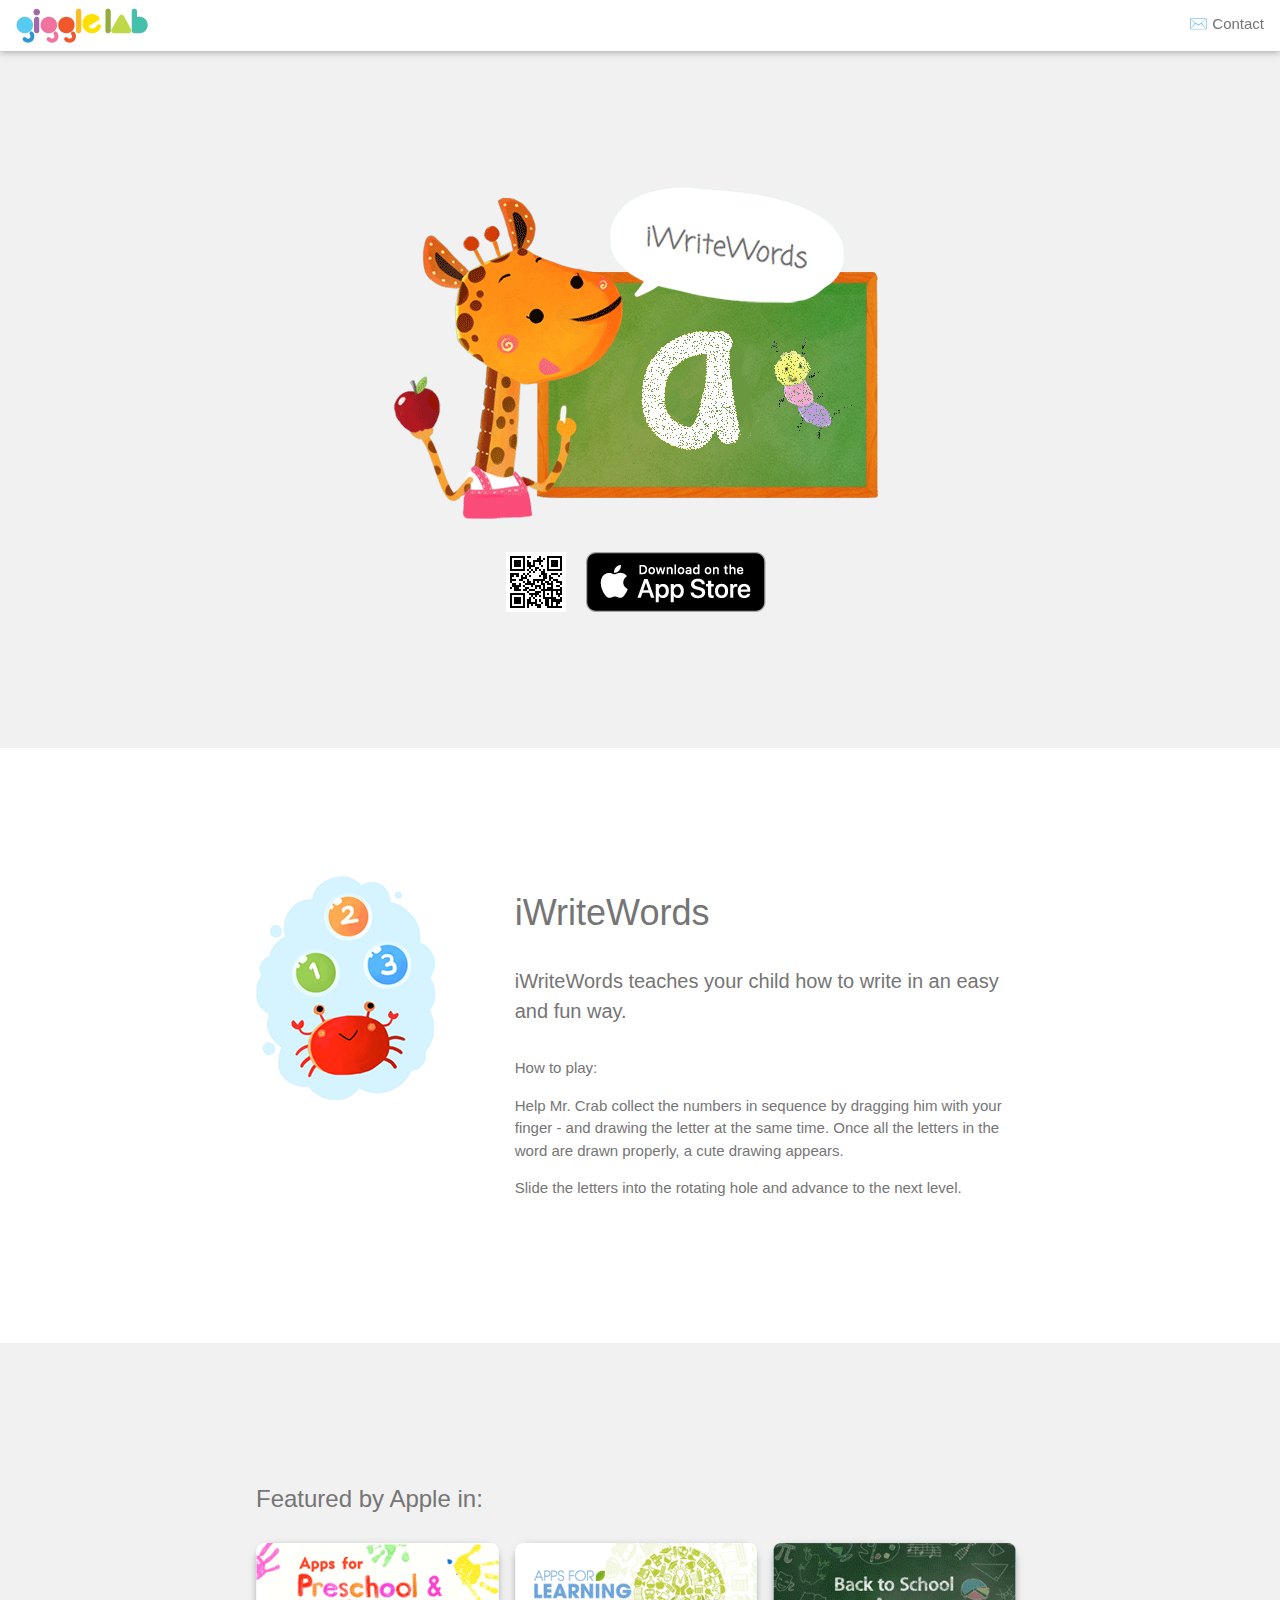
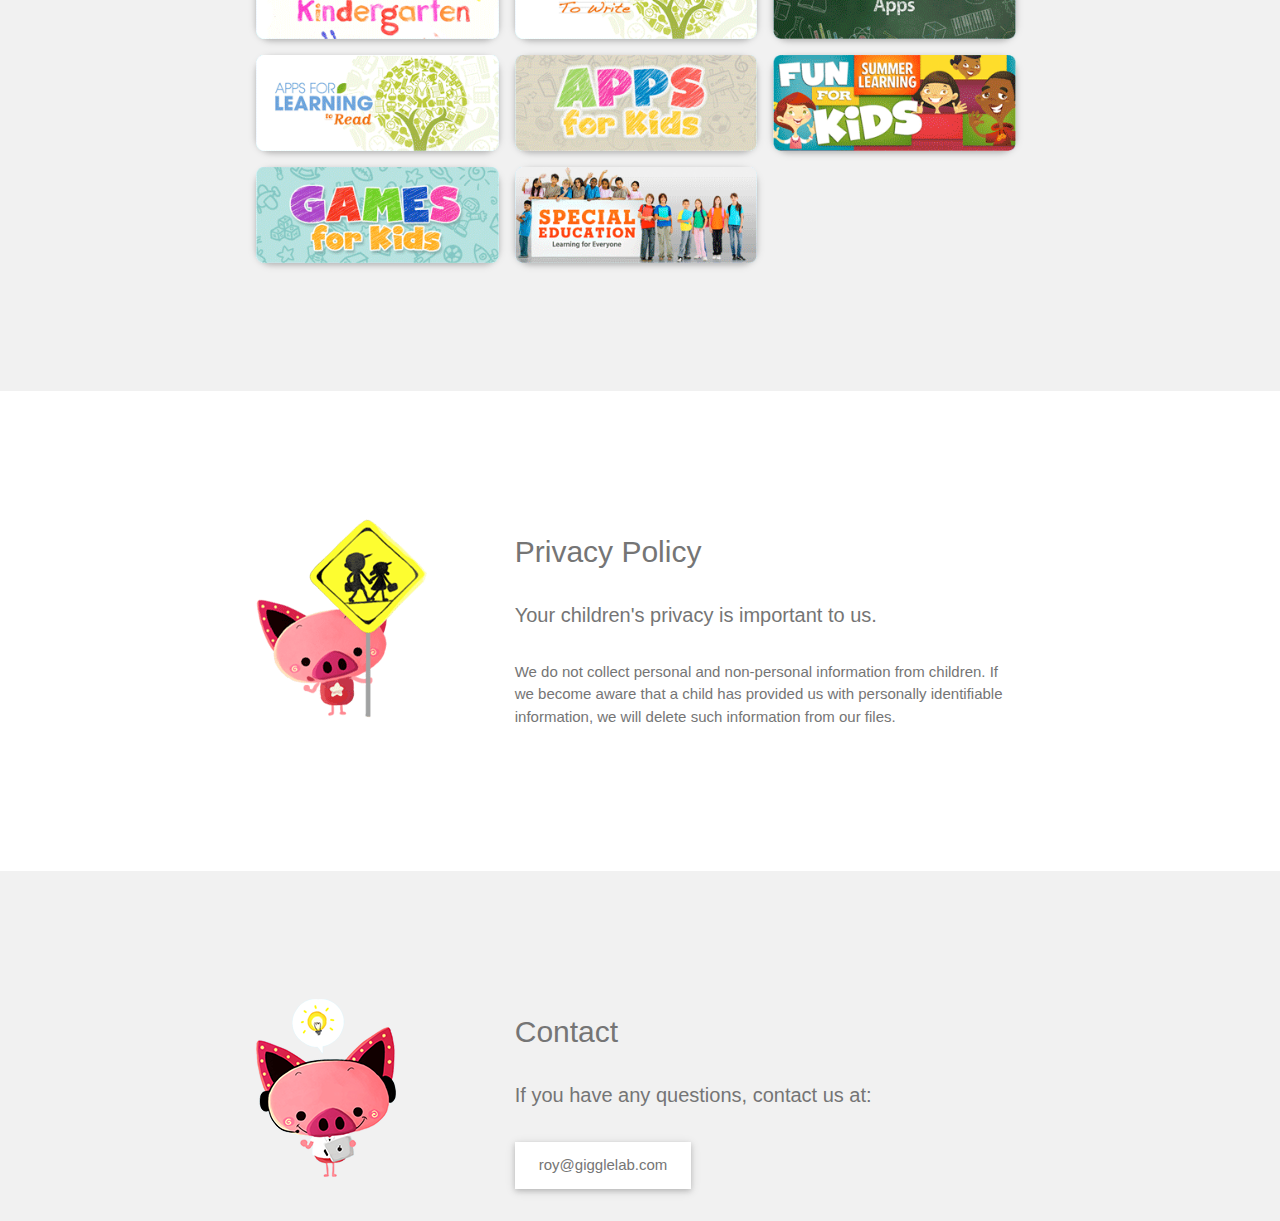
<file: index.html>
<!DOCTYPE html>
<html lang="en">
  <head>
    <title>giggle lab</title>
    <meta http-equiv="refresh" content="0; url='/iwritewords.html'">
    <meta charset="UTF-8">
    <meta name="viewport" content="width=device-width, initial-scale=1">
    <link rel="icon" type="image/x-icon" href="/img/favicon.ico">
    <link rel="icon" sizes="144x144" href="/img/favicon-144.png">
    <link rel="stylesheet" href="https://cdnjs.cloudflare.com/ajax/libs/font-awesome/4.7.0/css/font-awesome.min.css">
    <link rel="stylesheet" href="/css/w3.css">
  </head>
  <body>
    <!-- Navbar -->
    <div class="w3-top">
      <div class="w3-bar w3-white w3-card">
        <a href="/" class="w3-bar-item w3-button w3-hover-white"><img src="/img/gigglelab-logo.jpg" alt="gigglelab"></a>
      </div>
    </div>

    <!-- Content -->
    <div class="w3-container w3-light-grey" style="padding:128px 16px;">
      <div class="w3-content" style="max-width: 580px;">
        <div class="w3-row-padding vertical-align-center">
          <p>Please follow <a href="/iwritewords.html">this link</a>.</p>
        </div>
      </div>
    </div>
  </body>
</html>
</file>
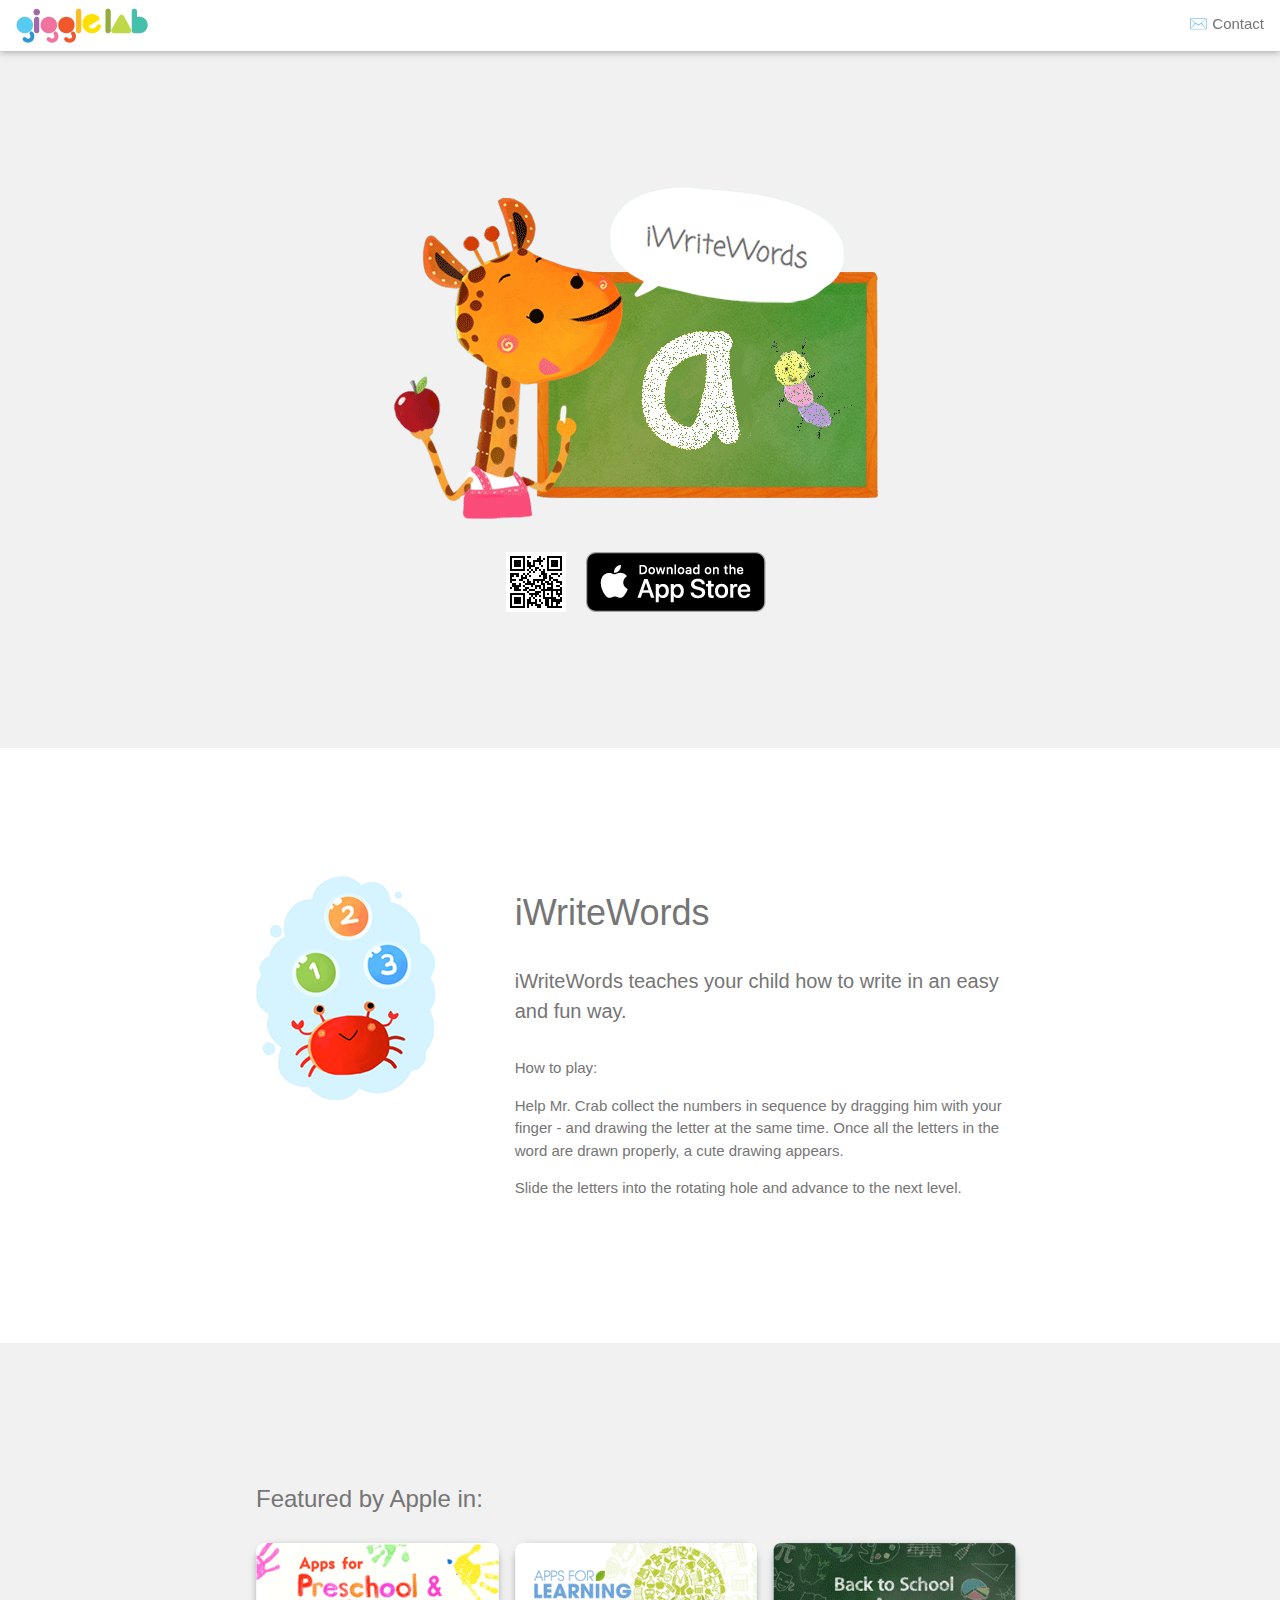
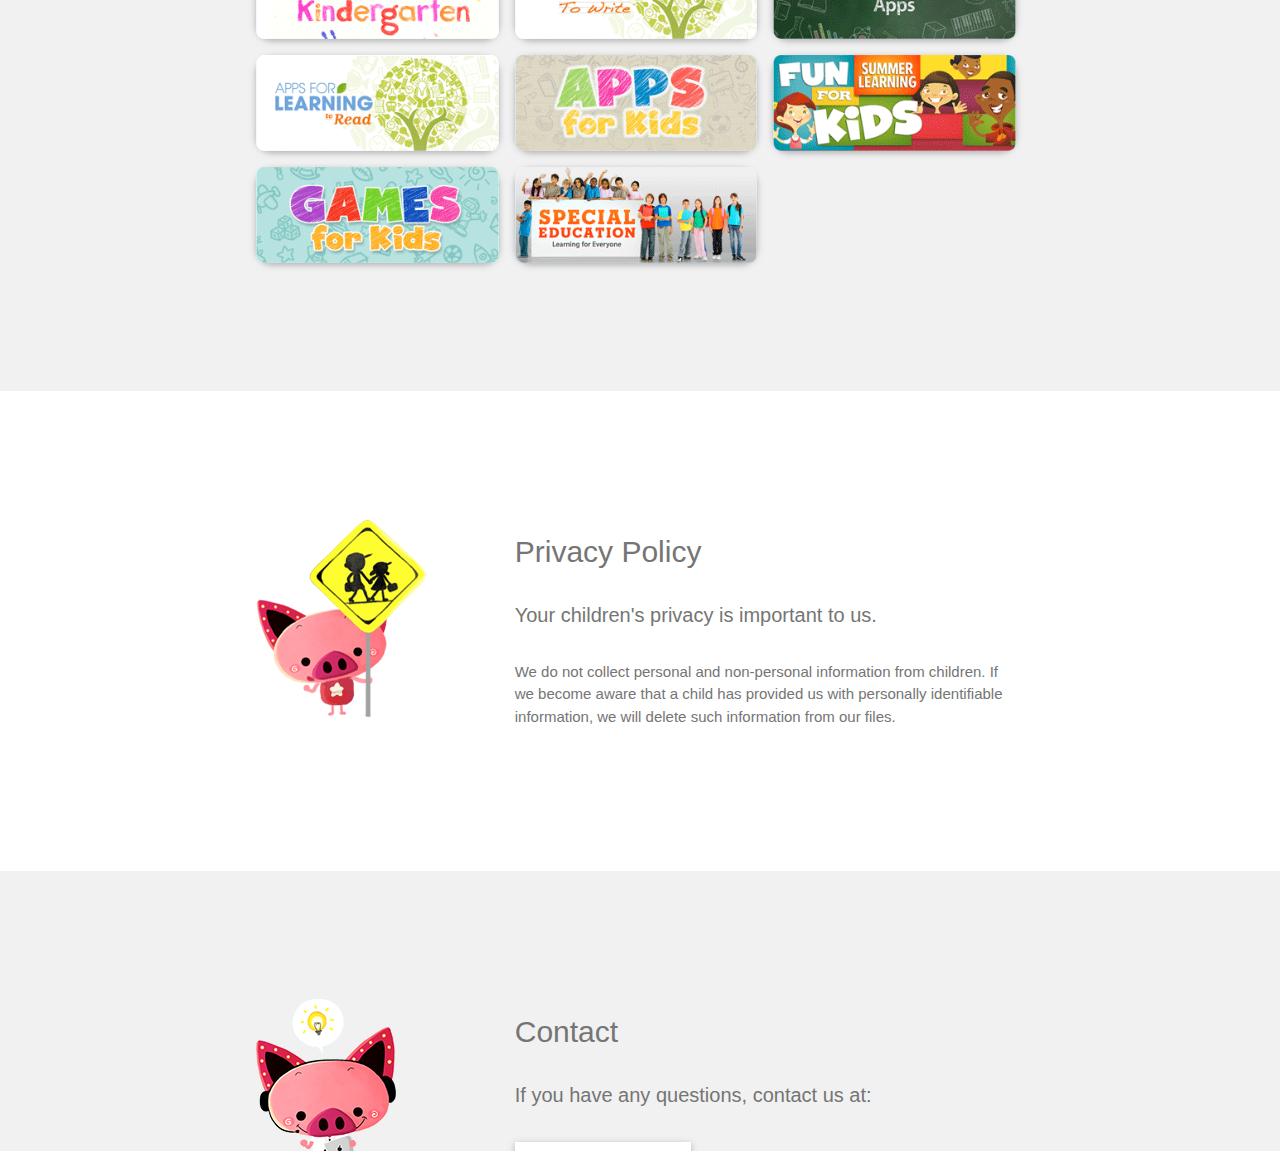
<file: iwritewords/index.html>
<!DOCTYPE html>
<html lang="en">
  <head>
    <title>iWriteWords</title>
    <meta http-equiv="refresh" content="0; url='/iwritewords.html'">
    <meta charset="UTF-8">
    <meta name="viewport" content="width=device-width, initial-scale=1">
    <link rel="apple-touch-icon" sizes="180x180" href="/apple-touch-icon.png">
    <link rel="icon" type="image/png" sizes="32x32" href="/favicon-32x32.png">
    <link rel="icon" type="image/png" sizes="16x16" href="/favicon-16x16.png">
    <link rel="manifest" href="/site.webmanifest">
    <link rel="mask-icon" href="/safari-pinned-tab.svg" color="#5bbad5">
    <meta name="msapplication-TileColor" content="#2d89ef">
    <meta name="theme-color" content="#ffffff">
    <link rel="stylesheet" href="/css/w3.css">
  </head>
  <body>
    <!-- Navbar -->
    <div class="w3-top">
      <div class="w3-bar w3-white w3-card">
        <a href="/" class="w3-bar-item w3-button w3-hover-white"><img src="/img/gigglelab-logo.png" alt="gigglelab"></a>
      </div>
    </div>

    <!-- Content -->
    <div class="w3-container w3-light-grey" style="padding:128px 16px;">
      <div class="w3-content" style="max-width: 580px;">
        <div class="w3-row-padding vertical-align-center">
          <h1 class="w3-text-grey">Please follow <a href="/iwritewords.html">this link</a>.</h1>
        </div>
      </div>
    </div>
  </body>
</html>
</file>
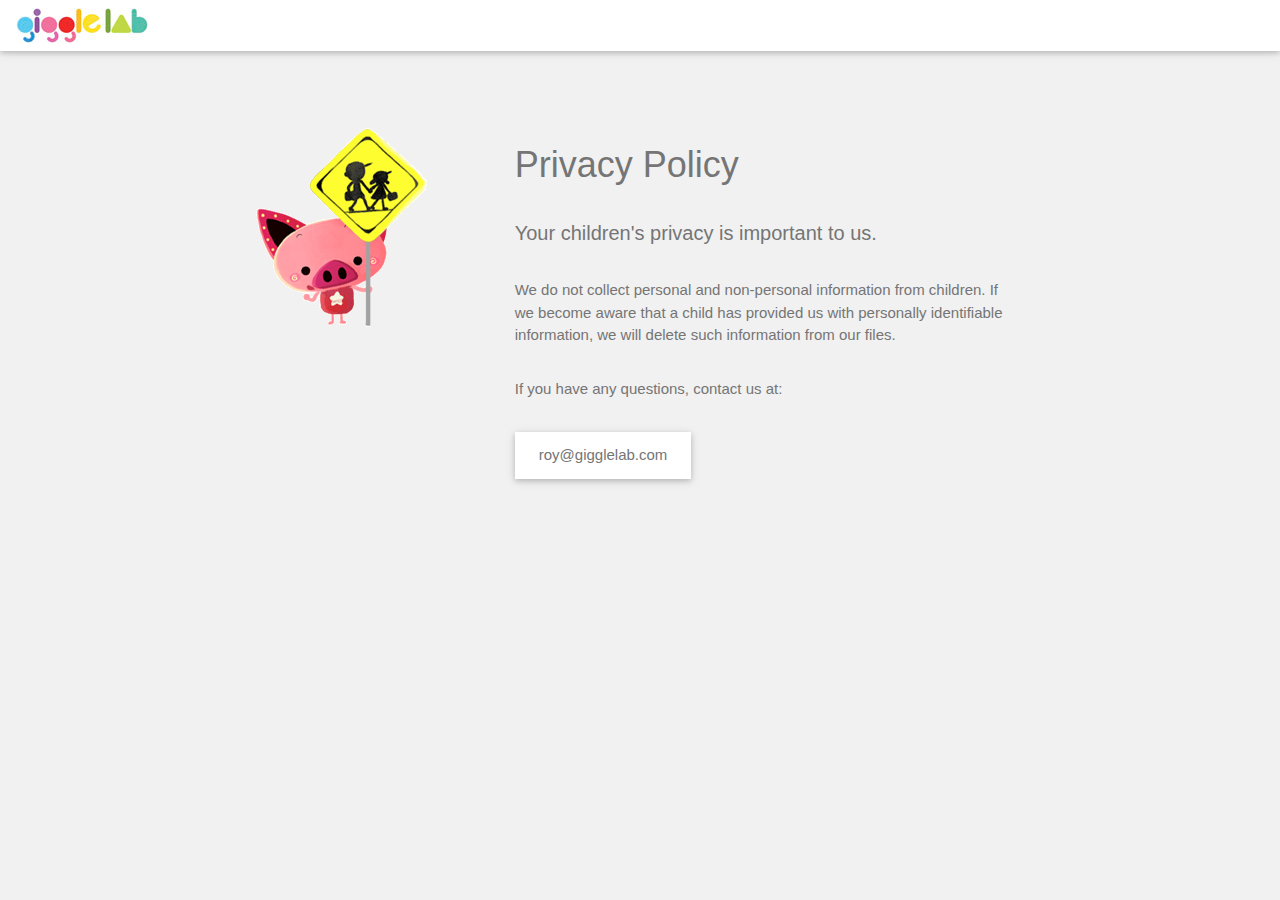
<file: privacypolicy/index.html>
<!DOCTYPE html>
<html lang="en">
  <head>
    <title>Privacy Policy</title>
    <meta http-equiv="refresh" content="0; url='/privacypolicy.html'">
    <meta charset="UTF-8">
    <meta name="viewport" content="width=device-width, initial-scale=1">
    <link rel="icon" type="image/x-icon" href="/img/favicon.ico">
    <link rel="icon" sizes="144x144" href="/img/favicon-144.png">
    <link rel="stylesheet" href="https://cdnjs.cloudflare.com/ajax/libs/font-awesome/4.7.0/css/font-awesome.min.css">
    <link rel="stylesheet" href="/css/w3.css">
  </head>
  <body>
    <!-- Navbar -->
    <div class="w3-top">
      <div class="w3-bar w3-white w3-card">
        <a href="/" class="w3-bar-item w3-button w3-hover-white"><img src="/img/gigglelab-logo.jpg" alt="gigglelab"></a>
      </div>
    </div>

    <!-- Content -->
    <div class="w3-container w3-light-grey" style="padding:128px 16px;">
      <div class="w3-content" style="max-width: 580px;">
        <div class="w3-row-padding vertical-align-center">
          <p>Please follow <a href="/privacypolicy.html">this link</a>.</p>
        </div>
      </div>
    </div>
  </body>
</html>
</file>
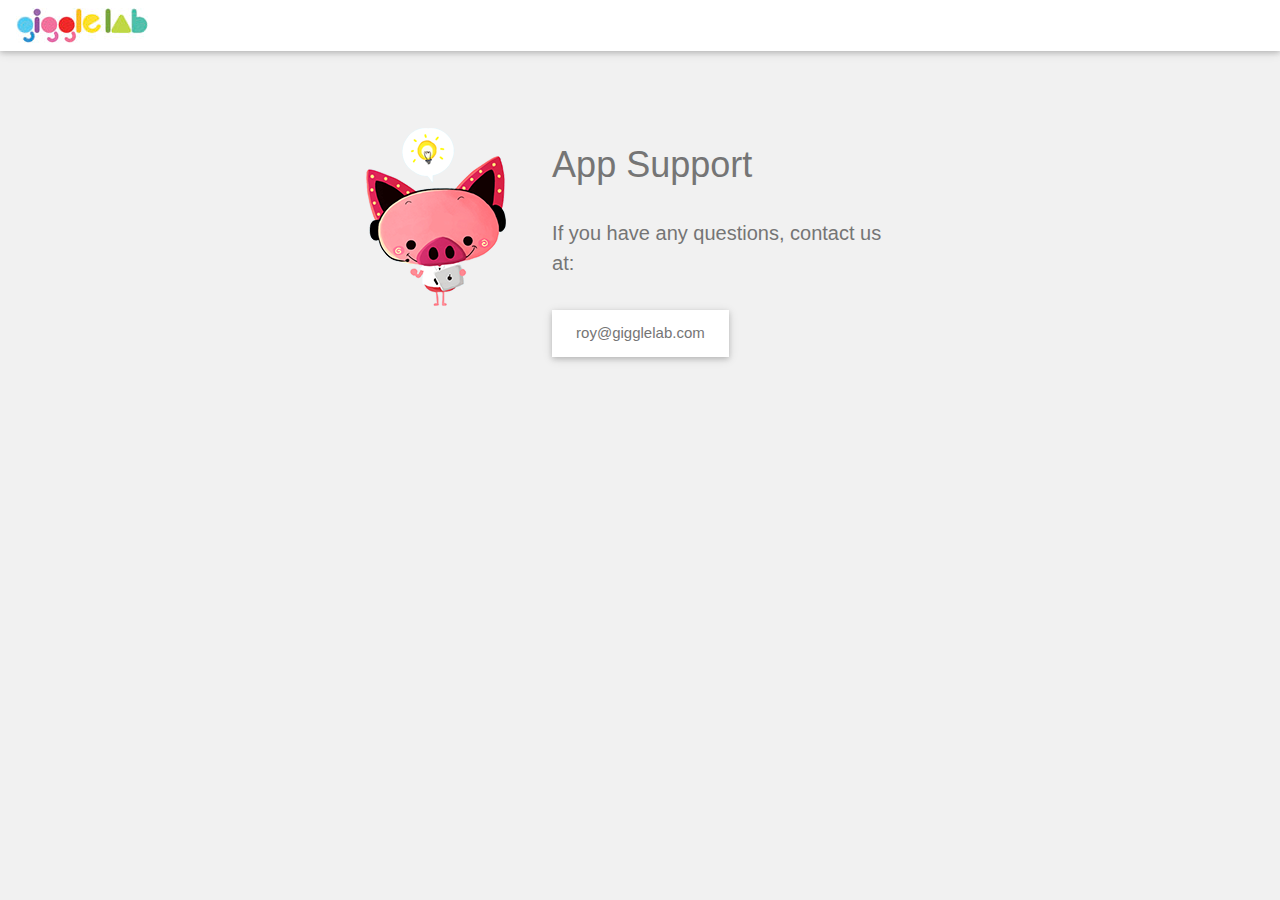
<file: support/index.html>
<!DOCTYPE html>
<html lang="en">
  <head>
    <title>App Support</title>
    <meta http-equiv="refresh" content="0; url='/support.html'">
    <meta charset="UTF-8">
    <meta name="viewport" content="width=device-width, initial-scale=1">
    <link rel="icon" type="image/x-icon" href="/img/favicon.ico">
    <link rel="icon" sizes="144x144" href="/img/favicon-144.png">
    <link rel="stylesheet" href="https://cdnjs.cloudflare.com/ajax/libs/font-awesome/4.7.0/css/font-awesome.min.css">
    <link rel="stylesheet" href="/css/w3.css">
  </head>
  <body>
    <!-- Navbar -->
    <div class="w3-top">
      <div class="w3-bar w3-white w3-card">
        <a href="/" class="w3-bar-item w3-button w3-hover-white"><img src="/img/gigglelab-logo.jpg" alt="gigglelab"></a>
      </div>
    </div>

    <!-- Content -->
    <div class="w3-container w3-light-grey" style="padding:128px 16px;">
      <div class="w3-content" style="max-width: 580px;">
        <div class="w3-row-padding vertical-align-center">
          <p>Please follow <a href="/support.html">this link</a>.</p>
        </div>
      </div>
    </div>
  </body>
</html>
</file>
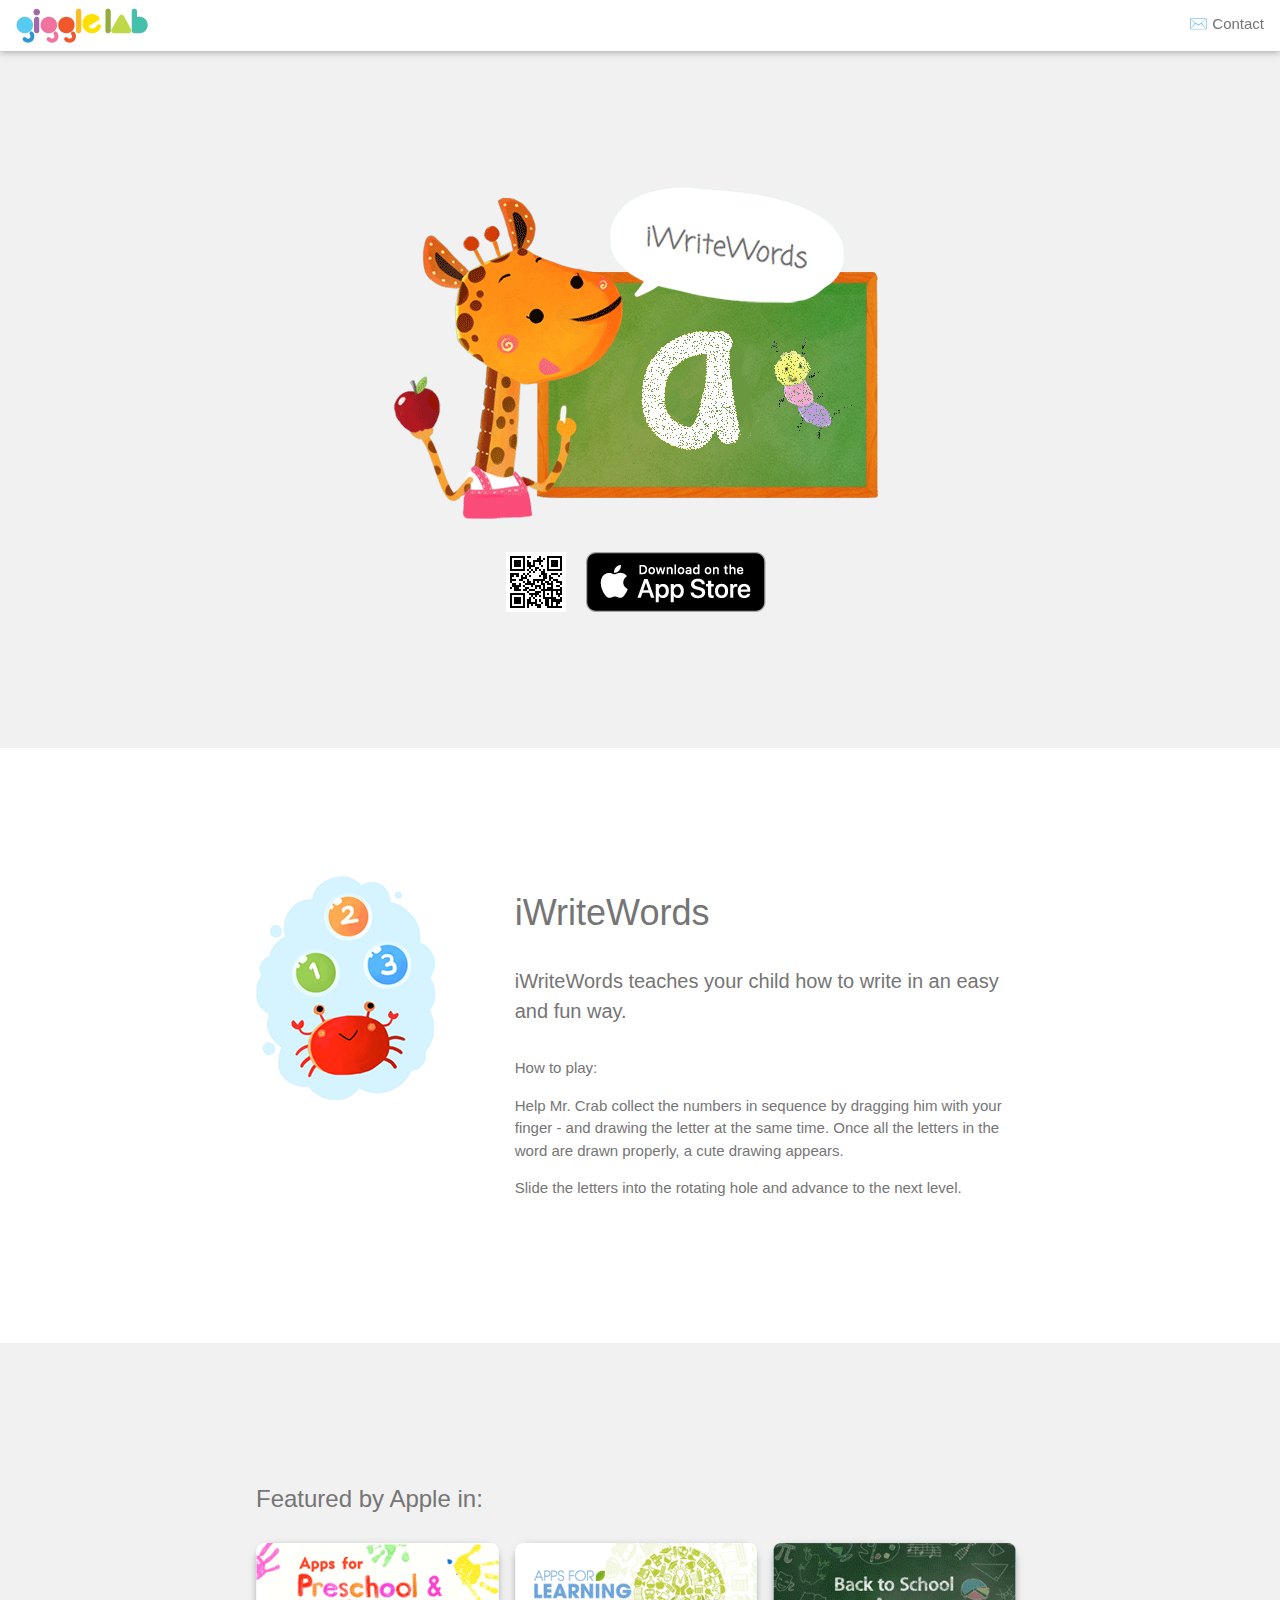
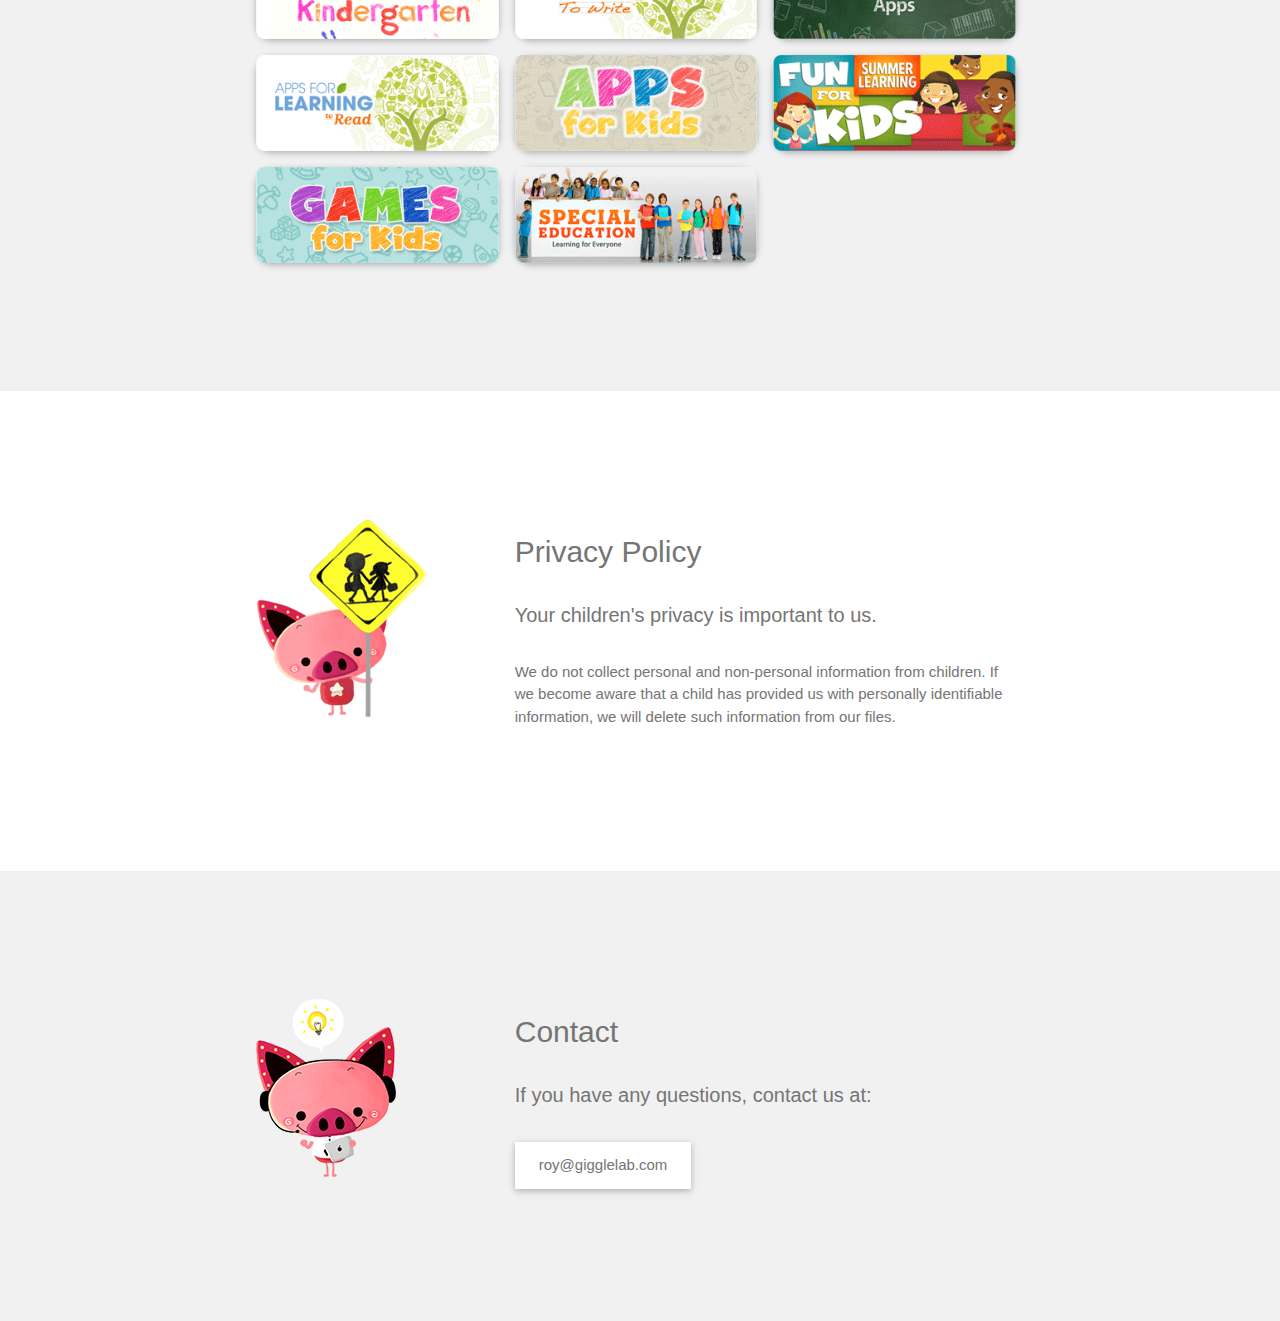
<file: iwritewords.html>
<!DOCTYPE html>
<html lang="en">
  <head>
    <title>iWriteWords</title>
    <meta charset="UTF-8">
    <meta name="viewport" content="width=device-width, initial-scale=1">
    <link rel="apple-touch-icon" sizes="180x180" href="/apple-touch-icon.png">
    <link rel="icon" type="image/png" sizes="32x32" href="/favicon-32x32.png">
    <link rel="icon" type="image/png" sizes="16x16" href="/favicon-16x16.png">
    <link rel="manifest" href="/site.webmanifest">
    <link rel="mask-icon" href="/safari-pinned-tab.svg" color="#5bbad5">
    <meta name="msapplication-TileColor" content="#2d89ef">
    <meta name="theme-color" content="#ffffff">
    <link rel="stylesheet" href="/css/w3.css">
  </head>
  <body>

    <!-- Navbar -->
    <div class="w3-top">
      <div class="w3-bar w3-white w3-card">
        <a href="/" class="w3-bar-item w3-button w3-hover-white"><img src="/img/gigglelab-logo.png" alt="gigglelab"></a>
        <div class="w3-right w3-white" style="padding:5px 0px">
          <a href="#contact" class="w3-bar-item w3-button w3-hover-white w3-text-grey">&nbsp;&#x2709;&#xFE0F;&nbsp;Contact</a>
        </div>
      </div>
    </div>

    <!-- Download on the App Store -->
    <div class="w3-container w3-light-grey" style="padding:178px 16px 128px 16px;">
      <div class="w3-content">
        <div class="w3-row-padding vertical-align-center">
          <div class="w3-col l12 m12 s12 w3-margin-bottom w3-center">
              <img src="/img/teacher.png" alt="iWriteWords" class="w3-image">
          </div>
          <div class="w3-col l12 m12 s12 w3-center">
              <a href="https://apps.apple.com/us/app/iwritewords/id307025309?itsct=apps_box_link&itscg=30200" class="w3-button w3-hover-light-grey"><img src="/img/download-black.png" alt="Download on the App Store" class="w3-image"></a>
          </div>
        </div>
      </div>
    </div>

    <!-- How to Play -->
    <div class="w3-container w3-white" style="padding:128px 16px;">
      <div class="w3-content">
        <div class="w3-row-padding vertical-align-center">
          <div class="w3-col l4 m4 s12 w3-margin-bottom">
            <img src="/img/crab.png" alt="how to play" class="w3-image">
          </div>
          <div class="w3-col l8 m8 s12">
            <h1 class="w3-text-grey">iWriteWords</h1>
            <h4 class="w3-text-grey w3-padding-16">iWriteWords teaches your child how to write in an easy and fun way.</h4>
            <p class="w3-text-grey">How to play:</p>
            <p class="w3-text-grey">Help Mr. Crab collect the numbers in sequence by dragging him with your finger - and drawing the letter at the same time. Once all the letters in the word are drawn properly, a cute drawing appears.</p>
            <p class="w3-text-grey">Slide the letters into the rotating hole and advance to the next level.</p>
          </div>
        </div>
      </div>
    </div>

    <!-- Featured by Apple -->
    <div class="w3-container w3-light-grey" style="padding:128px 16px;">
      <div class="w3-content">
        <div class="w3-row-padding">
          <div class="w3-col l12 m12 s12 w3-margin-bottom">
            <h3 class="w3-text-grey">Featured by Apple in:</h3>
          </div>
          <div class="w3-col l4 m4 s6 w3-margin-bottom">
            <div class="w3-card w3-round-xlarge">
              <img src="/img/featured-1.png" alt="Apps for Preschool & Kindergarten" class="w3-image">
            </div>
          </div>
          <div class="w3-col l4 m4 s6 w3-margin-bottom">
            <div class="w3-card w3-round-xlarge">
              <img src="/img/featured-2.png" alt="Apps for Learning to Write" class="w3-image">
            </div>
          </div>
          <div class="w3-col l4 m4 s6 w3-margin-bottom">
            <div class="w3-card w3-round-xlarge">
              <img src="/img/featured-3.png" alt="Back to School Apps" class="w3-image">
            </div>
          </div>
          <div class="w3-col l4 m4 s6 w3-margin-bottom">
            <div class="w3-card w3-round-xlarge">
              <img src="/img/featured-4.png" alt="Apps for Learning to Read" class="w3-image">
            </div>
          </div>
          <div class="w3-col l4 m4 s6 w3-margin-bottom">
            <div class="w3-card w3-round-xlarge">
              <img src="/img/featured-5.png" alt="Apps for Kids" class="w3-image">
            </div>
          </div>
          <div class="w3-col l4 m4 s6 w3-margin-bottom">
            <div class="w3-card w3-round-xlarge">
              <img src="/img/featured-6.png" alt="Fun Summer Learning for Kids" class="w3-image">
            </div>
          </div>
          <div class="w3-col l4 m4 s6">
            <div class="w3-card w3-round-xlarge">
              <img src="/img/featured-7.png" alt="Games for Kids" class="w3-image">
            </div>
          </div>
          <div class="w3-col l4 m4 s6">
            <div class="w3-card w3-round-xlarge">
              <img src="/img/featured-8.png" alt="Special Education - Learning for Everyone" class="w3-image">
            </div>
          </div>
        </div>
      </div>
    </div>

    <!-- Privacy Policy -->
    <div id="privacy" class="w3-container w3-white" style="padding:128px 16px;">
      <div class="w3-content">
        <div class="w3-row-padding vertical-align-center">
          <div class="w3-col l4 m4 s12 w3-margin-bottom">
              <img src="/img/privacy-policy.png" alt="privacy policy" class="w3-image">
          </div>
          <div class="w3-col l8 m8 s12">
            <h2 class="w3-text-grey">Privacy Policy</h2>
            <h4 class="w3-text-grey w3-padding-16">Your children's privacy is important to us.</h4>
            <p class="w3-text-grey">We do not collect personal and non-personal information from children. If we become aware that a child has provided us with personally identifiable information, we will delete such information from our files.</p>
          </div>
        </div>
      </div>
    </div>

    <!-- Contact -->
    <div id="contact" class="w3-container w3-light-grey" style="padding:128px 16px;">
      <div class="w3-content">
        <div class="w3-row-padding vertical-align-center">
          <div class="w3-col l4 m4 s12 w3-margin-bottom">
            <img src="/img/contact.png" alt="privacy policy" class="w3-image">
          </div>
          <div class="w3-col l8 m8 s12">
            <h2 class="w3-text-grey">Contact</h2>
            <h4 class="w3-text-grey w3-padding-16 w3-margin-bottom">If you have any questions, contact us at:</h4>
            <a class="w3-text-grey w3-button w3-card w3-padding-large w3-white w3-hover-white" href="mailto:roy@gigglelab.com">roy@gigglelab.com</a>
          </div>
        </div>
      </div>
    </div>

  </body>
</html>
</file>
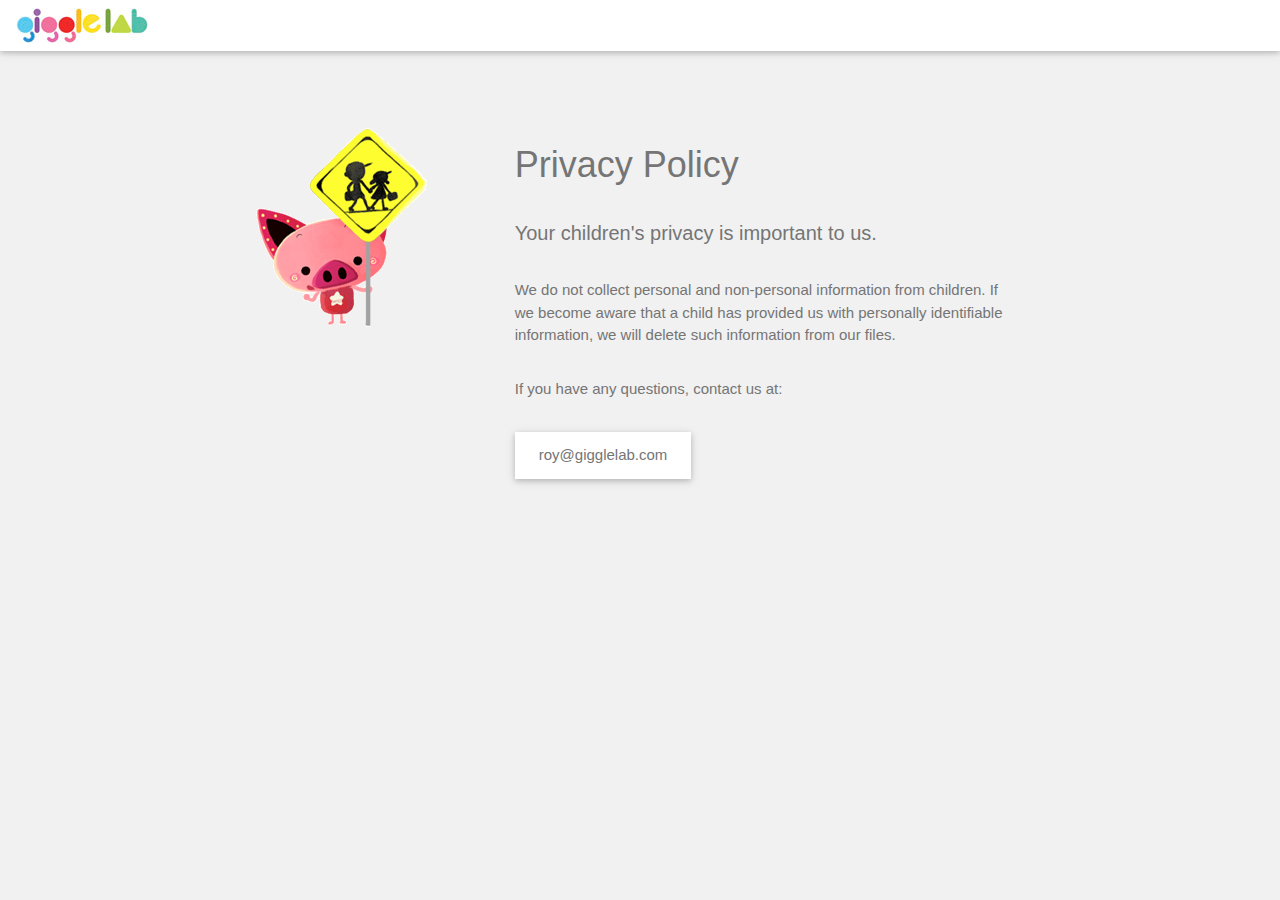
<file: privacypolicy.html>
<!DOCTYPE html>
<html lang="en">
  <head>
    <title>Privacy Policy</title>
    <meta charset="UTF-8">
    <meta name="viewport" content="width=device-width, initial-scale=1">
    <link rel="icon" type="image/x-icon" href="/img/favicon.ico">
    <link rel="icon" sizes="144x144" href="/img/favicon-144.png">
    <link rel="stylesheet" href="/css/w3.css">
  </head>
  <body class="w3-light-grey">

    <!-- Navbar -->
    <div class="w3-top">
      <div class="w3-bar w3-white w3-card">
        <a href="/" class="w3-bar-item w3-button w3-hover-white"><img src="/img/gigglelab-logo.jpg" alt="gigglelab"></a>
      </div>
    </div>

    <!-- Privacy Policy -->
    <div class="w3-container w3-light-grey" style="padding:128px 16px;">
      <div class="w3-content">
        <div class="w3-row-padding vertical-align-center">
          <div class="w3-col l4 m4 s12 w3-margin-bottom">
              <img src="/img/privacy-policy.png" alt="privacy policy" class="w3-image">
          </div>
          <div class="w3-col l8 m8 s12">
            <h1 class="w3-text-grey">Privacy Policy</h1>
            <h4 class="w3-text-grey w3-padding-16">Your children's privacy is important to us.</h4>
            <p class="w3-text-grey">We do not collect personal and non-personal information from children. If we become aware that a child has provided us with personally identifiable information, we will delete such information from our files.</p>
            <p class="w3-text-grey w3-padding-16 w3-margin-bottom">If you have any questions, contact us at:</p>
            <a class="w3-text-grey w3-button w3-card w3-padding-large w3-white w3-hover-white" href="mailto:roy@gigglelab.com">roy@gigglelab.com</a>
          </div>
        </div>
      </div>
    </div>
   
    </body>
  </html>
</file>
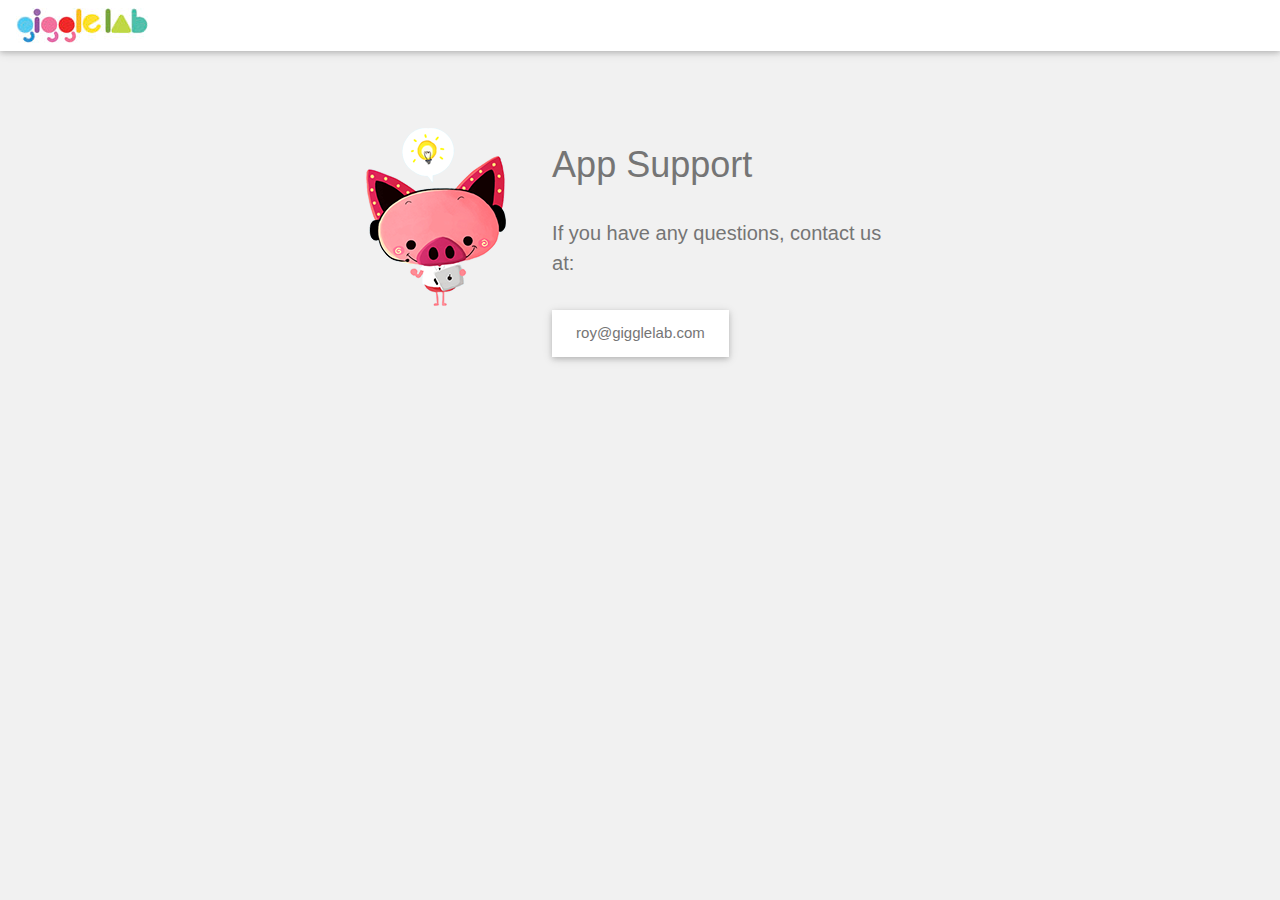
<file: support.html>
<!DOCTYPE html>
<html lang="en">
  <head>
    <title>App Support</title>
    <meta charset="UTF-8">
    <meta name="viewport" content="width=device-width, initial-scale=1">
    <link rel="icon" type="image/x-icon" href="/img/favicon.ico">
    <link rel="icon" sizes="144x144" href="/img/favicon-144.png">
    <link rel="stylesheet" href="/css/w3.css">
  </head>
  <body class="w3-light-grey">

    <!-- Navbar -->
    <div class="w3-top">
      <div class="w3-bar w3-white w3-card">
        <a href="/" class="w3-bar-item w3-button w3-hover-white"><img src="/img/gigglelab-logo.jpg" alt="gigglelab"></a>
      </div>
    </div>

    <!-- Contact -->
    <div class="w3-container w3-light-grey" style="padding:128px 16px;">
      <div class="w3-content" style="max-width: 580px;">
        <div class="w3-row-padding vertical-align-center">
          <div class="w3-col l4 m4 s12 w3-margin-bottom">
            <img src="/img/contact.png" alt="privacy policy" class="w3-image">
          </div>
          <div class="w3-col l8 m8 s12">
            <h1 class="w3-text-grey">App Support</h1>
            <h4 class="w3-text-grey w3-padding-16 w3-margin-bottom">If you have any questions, contact us at:</h4>
            <a class="w3-text-grey w3-button w3-card w3-padding-large w3-white w3-hover-white" href="mailto:roy@gigglelab.com">roy@gigglelab.com</a>
          </div>
        </div>
      </div>
    </div>
   
    </body>
  </html>
</file>
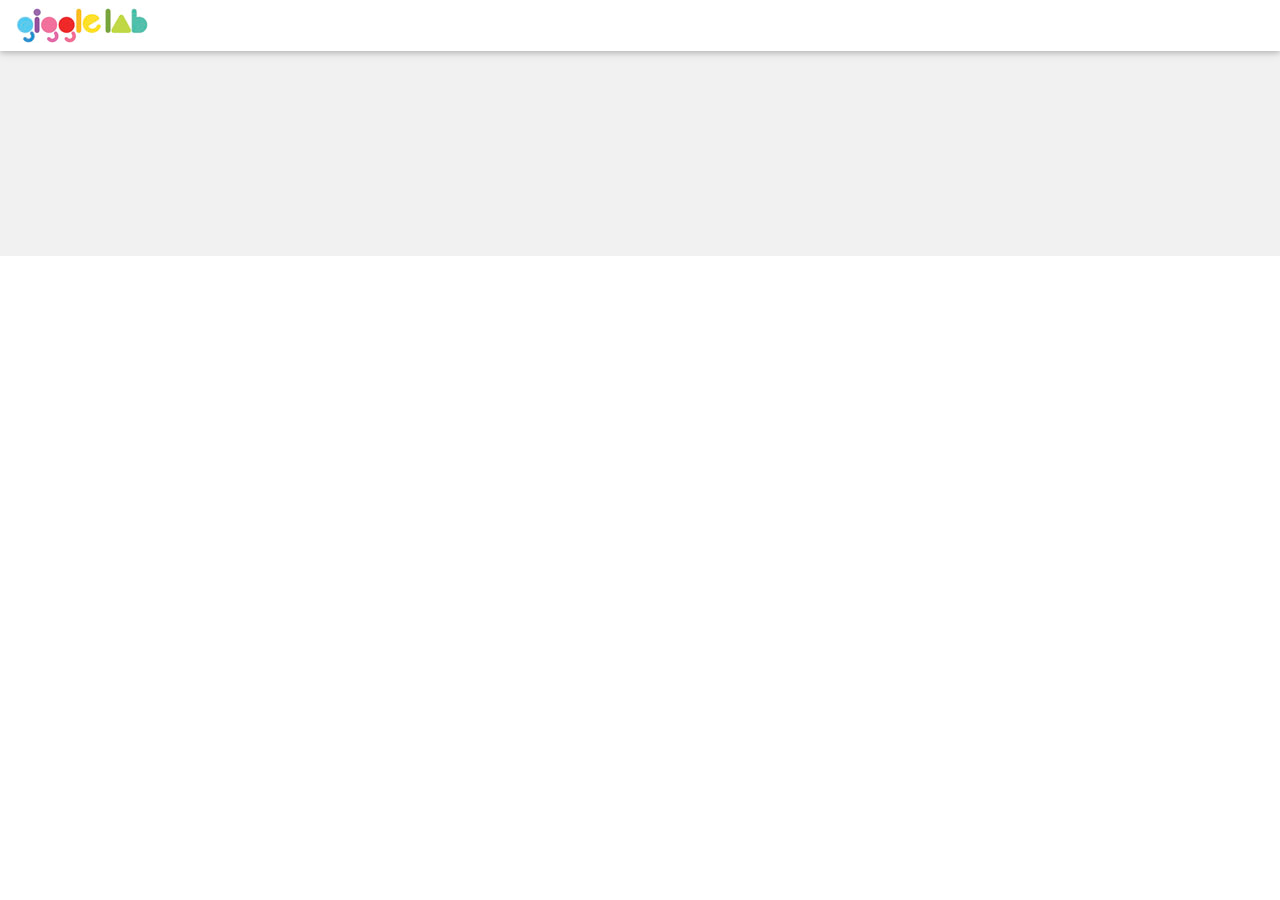
<file: test.html>
<!DOCTYPE html>
<html lang="en">
  <head>
    <title>Test Page</title>
    <meta charset="UTF-8">
    <meta name="viewport" content="width=device-width, initial-scale=1">
    <link rel="icon" type="image/x-icon" href="/img/favicon.ico">
    <link rel="stylesheet" href="https://cdnjs.cloudflare.com/ajax/libs/font-awesome/4.7.0/css/font-awesome.min.css">
    <link rel="icon" sizes="144x144" href="/img/favicon-144.png">
    <link rel="stylesheet" href="/css/w3.css">
    <style>
      @font-face {
        font-family: 'Coming Soon';
        src: url(/ttf/Coming_Soon/ComingSoon-Regular.ttf);
      }
      @font-face {
        font-family: 'Comic Neue';
        src: url(/ttf/Comic_Neue/ComicNeue-Regular.ttf);
      }
      @font-face {
        font-family: Quicksand;
        src: url(/ttf/Quicksand/static/Quicksand-Regular.ttf);
      }
      h1,h2,h3 {
        font-family: 'Coming Soon', cursive;
      }
      h4 {
        font-family: 'Comic Neue', cursive;
      }
      body {
        font-family: Quicksand, sans-serif; font-size: medium;
      }
      .w3-row-padding.vertical-align-center {
        display: flex;
        flex-wrap: wrap;
        align-items: center;
      }
    </style>
  </head>
  <body>
    <!-- Navbar -->
    <div class="w3-top">
      <div class="w3-bar w3-white w3-card">
        <a href="/" class="w3-bar-item w3-button w3-hover-white"><img src="/img/gigglelab-logo.jpg" alt="gigglelab"></a>
      </div>
    </div>

    <div class="w3-container w3-light-grey" style="padding:128px 16px;">
      <div class="w3-content">

      </div>
    </div>

  </body>
</html>
</file>
